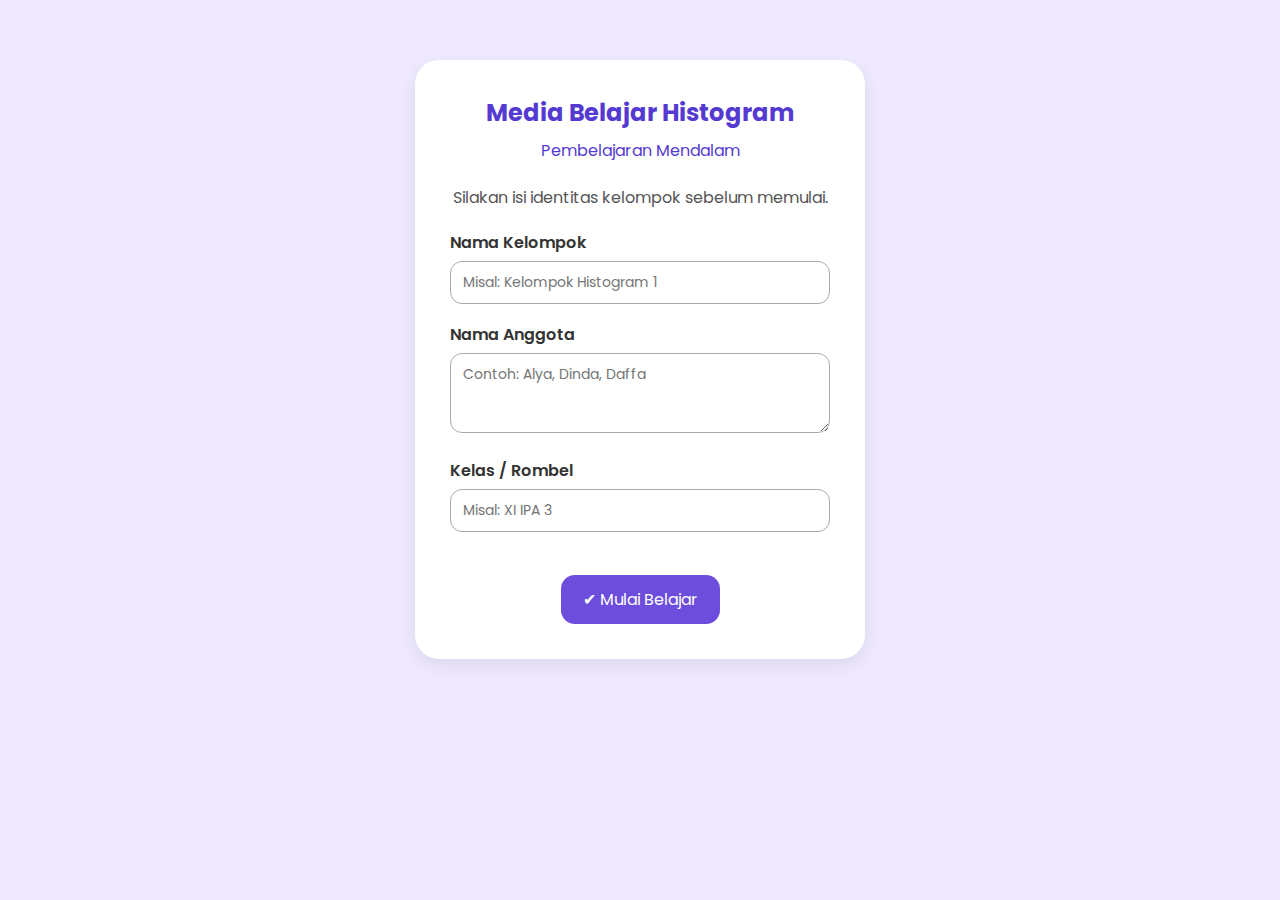
<file: index.html>
<!DOCTYPE html>
<html lang="id">
<head>
    <meta charset="UTF-8">
    <meta name="viewport" content="width=device-width, initial-scale=1.0">
    <title>Login Kelompok</title>
    <link rel="stylesheet" href="style.css">

    <style>
        .login-container {
            max-width: 450px;
            margin: 40px auto;
            background: white;
            padding: 35px;
            border-radius: 24px;
            box-shadow: 0px 6px 18px rgba(0,0,0,0.08);
            text-align: center;
        }
        .login-container h2 {
            margin-bottom: 20px;
            color: #553ad1;
        }
        .inputBox {
            margin-bottom: 18px;
            text-align: left;
        }
        .inputBox label {
            font-weight: 600;
            color: #333;
        }
        .inputBox input, .inputBox textarea {
            width: 100%;
            padding: 10px 12px;
            border-radius: 12px;
            border: 1px solid #aaa;
            margin-top: 6px;
            font-size: 14px;
        }
        .inputBox textarea {
            height: 80px;
            resize: vertical;
        }
    </style>
</head>

<body>

<div class="login-container">

    <h2>Media Belajar Histogram<br><span style="font-size:16px; font-weight:400;">Pembelajaran Mendalam</span></h2>

    <p style="margin-bottom:20px; color:#555;">
        Silakan isi identitas kelompok sebelum memulai.
    </p>

    <div class="inputBox">
        <label>Nama Kelompok</label>
        <input type="text" id="kelompokNama" placeholder="Misal: Kelompok Histogram 1">
    </div>

    <div class="inputBox">
        <label>Nama Anggota</label>
        <textarea id="kelompokAnggota" placeholder="Contoh: Alya, Dinda, Daffa"></textarea>
    </div>

    <div class="inputBox">
        <label>Kelas / Rombel</label>
        <input type="text" id="kelompokKelas" placeholder="Misal: XI IPA 3">
    </div>

    <div class="button" onclick="mulai()">
        ✔ Mulai Belajar
    </div>

</div>

<script>
function mulai() {
    let nama = document.getElementById("kelompokNama").value.trim();
    let anggota = document.getElementById("kelompokAnggota").value.trim();
    let kelas = document.getElementById("kelompokKelas").value.trim();

    if (!nama || !anggota || !kelas) {
        alert("Semua data harus diisi ya!");
        return;
    }

    // simpan data login
    localStorage.setItem("kelompokNama", nama);
    localStorage.setItem("kelompokAnggota", anggota);
    localStorage.setItem("kelompokKelas", kelas);
    localStorage.setItem("login", "true");

    // pindah ke beranda
    window.location.href = "beranda.html";
}
</script>

</body>
</html>
</file>
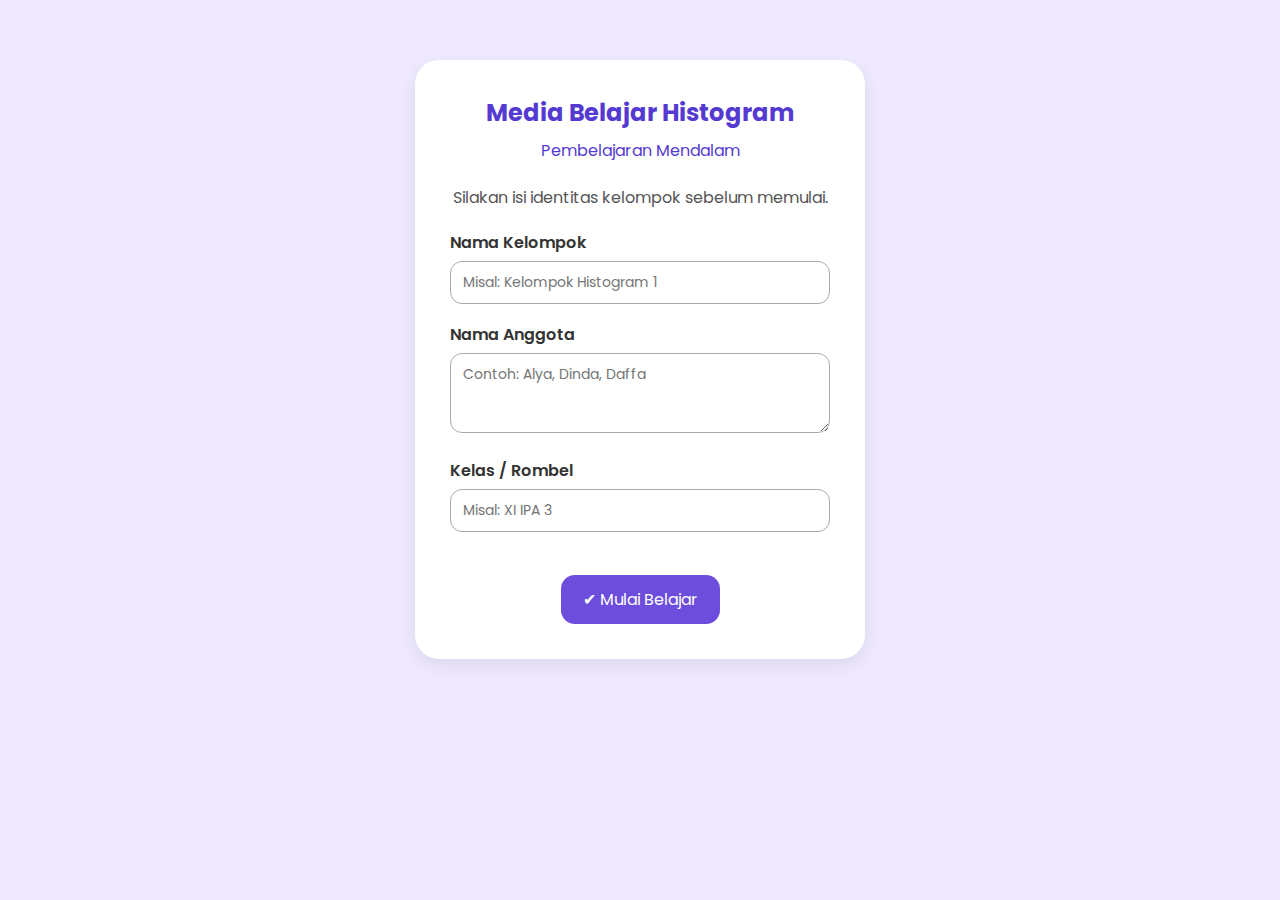
<file: aktivitas2.html>
<!DOCTYPE html>
<html lang="id">
<head>
    <meta charset="UTF-8">
    <meta name="viewport" content="width=device-width, initial-scale=1.0">
    <title>Aktivitas 2 - Mengumpulkan Data</title>
    <link rel="stylesheet" href="style.css">
</head>

<body onload="cekAkses(2)">

<div class="activity-container">

    <h2>Aktivitas 2 — Mengumpulkan Data</h2>

    <p>
        Masukkan <b>minimal 25 data numerik</b> hasil pengukuran atau observasi di kelas.
        Data ini akan digunakan untuk menyusun histogram pada aktivitas berikutnya.
    </p>

    <hr><br>

    <!-- IDENTITAS DATA -->
    <p><b>Identitas Data</b></p>

    <label>Nama data / variabel:</label><br>
    <input type="text" id="namaData" placeholder="Contoh: Tinggi badan peserta didik"
        style="width:100%; padding:10px; border-radius:10px; border:1px solid #aaa; margin-bottom:10px;">

    <label>Satuan data:</label><br>
    <input type="text" id="satuanData" placeholder="Contoh: cm / menit / kg"
        style="width:100%; padding:10px; border-radius:10px; border:1px solid #aaa;">

    <br><br><hr><br>

    <!-- INPUT DATA -->
    <p><b>Masukkan data numerik:</b></p>

    <div id="inputArea"></div>

    <div class="button" onclick="tambahBaris()">+ Tambah Data</div>
    <br>
    <div class="button" onclick="cekData()">✔ Simpan Data</div>

    <br><br>

    <!-- REFLEKSI -->
    <div id="refleksiSection" style="display:none;">
        <hr><br>
        <h3>Refleksi Singkat</h3>
        <p>
            Menurut kelompokmu, mengapa data yang telah dikumpulkan lebih sesuai
            disajikan dalam bentuk <b>histogram</b> dibandingkan diagram batang?
        </p>

        <textarea id="refleksiAkt2"
            style="width:100%; min-height:120px; border-radius:12px; padding:12px;"></textarea>

        <br>
        <div class="button" onclick="selesaiAktivitas2()">✔ Selesai & Lanjutkan</div>
    </div>

</div>

<script src="script.js"></script>

<script>
// buat input awal (25 baris)
for (let i = 0; i < 25; i++) tambahBaris();

function tambahBaris() {
    const div = document.createElement('div');
    div.style.marginBottom = "8px";
    div.innerHTML = `
        <input type="number" class="dataInput"
               placeholder="Masukkan angka"
               style="padding:8px; width:180px; border-radius:8px; border:1px solid #aaa;">
    `;
    document.getElementById("inputArea").appendChild(div);
}

function cekData() {
    const namaData = document.getElementById("namaData").value.trim();
    const satuanData = document.getElementById("satuanData").value.trim();
    const inputs = document.querySelectorAll(".dataInput");
    let data = [];

    if (!namaData || !satuanData) {
        alert("Nama data dan satuan harus diisi terlebih dahulu.");
        return;
    }

    inputs.forEach(i => {
        let val = i.value.trim();
        if (val !== "" && !isNaN(val)) data.push(Number(val));
    });

    if (data.length < 25) {
        alert("Minimal harus ada 25 data yang valid.");
        return;
    }

    // simpan ke localStorage
    localStorage.setItem("namaData", namaData);
    localStorage.setItem("satuanData", satuanData);
    localStorage.setItem("dataAktivitas2", JSON.stringify(data));

    alert("Data berhasil disimpan. Lanjutkan ke refleksi.");

    document.getElementById("refleksiSection").style.display = "block";
}

function selesaiAktivitas2() {
    const refleksi = document.getElementById("refleksiAkt2").value.trim();

    if (!refleksi) {
        alert("Refleksi harus diisi.");
        return;
    }

    localStorage.setItem("refleksiAktivitas2", refleksi);
    localStorage.setItem("aktivitas2", "true");

    alert("Aktivitas 2 selesai. Lanjut ke Aktivitas 3.");
    window.location.href = "beranda.html";
}
</script>

</body>
</html>
</file>
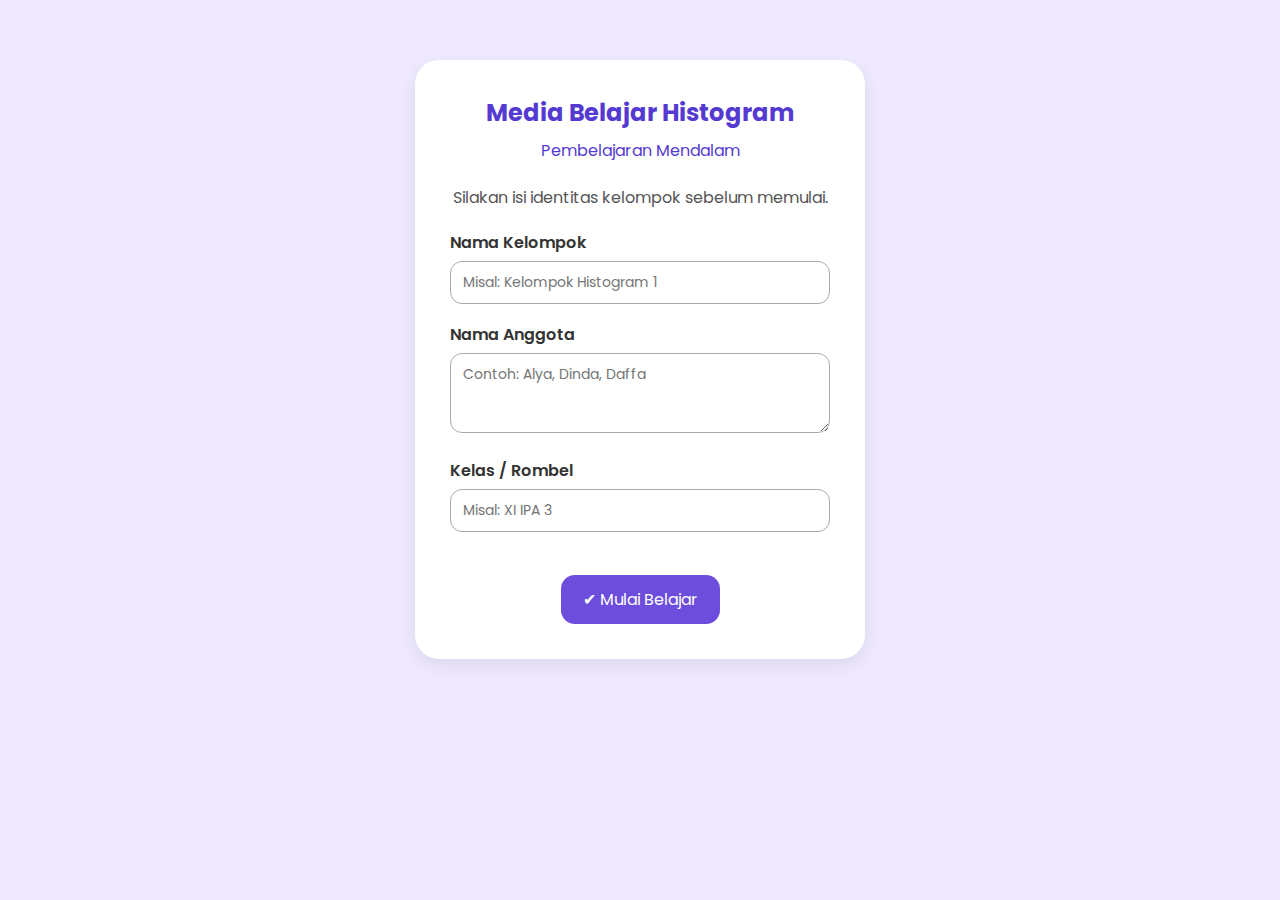
<file: aktivitas3.html>
<!DOCTYPE html>
<html lang="id">
<head>
    <meta charset="UTF-8">
    <title>Aktivitas 3 - Menentukan Interval Histogram</title>
    <meta name="viewport" content="width=device-width, initial-scale=1.0">
    <link rel="stylesheet" href="style.css">

    <style>
        .box {
            max-width: 900px;
            margin: 30px auto;
            background: white;
            padding: 30px;
            border-radius: 22px;
            box-shadow: 0 8px 20px rgba(0,0,0,0.08);
        }
        .hidden { display: none; }
        .btn {
            background: #6C4DDC;
            color: white;
            padding: 12px 22px;
            border-radius: 14px;
            cursor: pointer;
            display: inline-block;
            margin-top: 20px;
        }
        .btn:hover { background: #5940b7; }
        .alert {
            background: #FFF3CD;
            padding: 15px;
            border-radius: 12px;
            margin-top: 20px;
            color: #664d03;
            font-weight: 500;
        }
        table {
            width: 100%;
            border-collapse: collapse;
            margin-top: 15px;
        }
        th, td {
            border: 1px solid #ccc;
            padding: 10px;
            text-align: center;
        }
        input {
            padding: 8px;
            border-radius: 8px;
            border: 1px solid #aaa;
            width: 100%;
        }
        .rumus-box {
            background: #f4f6ff;
            padding: 20px;
            border-radius: 16px;
            margin: 20px 0;
        }
    </style>
</head>

<body onload="cekAkses(3); muatData();">


<!-- ================= PART 1 : MATERI ================= -->
<div class="box" id="materiSection">
    <h2>Langkah Menyusun Interval Histogram</h2>
    <p>
        Untuk membuat histogram, data yang telah kamu kumpulkan tidak bisa langsung
        digambar begitu saja. Data tersebut perlu diolah terlebih dahulu melalui
        beberapa langkah berikut agar histogram yang dihasilkan tepat dan mudah dibaca.
    </p>

    <h3>1. Mengurutkan data</h3>
    <p>
        Urutkan data hasil pengukuran dari nilai terkecil ke nilai terbesar.
        Pengurutan data memudahkan kamu menentukan nilai minimum dan maksimum
        secara tepat, serta membantu melihat sebaran data secara keseluruhan.
    </p>

    <h3>2. Menentukan nilai minimum dan maksimum</h3>
    <ul>
        <li><b>Nilai minimum</b> adalah data terkecil dari seluruh data yang dikumpulkan.</li>
        <li><b>Nilai maksimum</b> adalah data terbesar dari seluruh data yang dikumpulkan.</li>
    </ul>
    <p>
        Nilai minimum dan maksimum digunakan sebagai dasar untuk menghitung jangkauan data.
    </p>

    <h3>3. Menghitung jangkauan data</h3>
    <p>
        Jangkauan (range) menunjukkan seberapa lebar penyebaran data.
        Jangkauan diperoleh dari selisih antara nilai maksimum dan nilai minimum.
    </p>
    <p><b>Rumus:</b></p>
    <p>Jangkauan (R) = Nilai maksimum − Nilai minimum</p>

    <h3>4. Menentukan banyak kelas</h3>
    <p>
        Banyak kelas menunjukkan berapa kelompok interval yang akan digunakan
        dalam histogram. Untuk menentukan banyak kelas, digunakan
        <b>Aturan Sturges</b>, yang mempertimbangkan jumlah data yang dimiliki.
    </p>
    <p><b>Rumus (Aturan Sturges):</b></p>
    <p>Banyak kelas (k) = 1 + 3,3 log n</p>
    <p>
        dengan <i>n</i> adalah banyaknya data.
    </p>

    <h3>5. Menghitung panjang interval</h3>
    <p>
        Panjang interval menunjukkan lebar setiap kelas pada histogram.
        Panjang interval diperoleh dengan membagi jangkauan data dengan banyak kelas.
    </p>
    <p><b>Rumus:</b></p>
    <p>Panjang interval (i) = Jangkauan (R) ÷ Banyak kelas (k)</p>

    <div class="rumus-box">
        <h3>Contoh singkat</h3>
        <p>Data: 40, 42, 45, 47, 50</p>
        <ul>
            <li>Minimum = 40</li>
            <li>Maksimum = 50</li>
            <li>Jangkauan = 50 − 40 = 10</li>
            <li>Jumlah data (n) = 5 → k ≈ 1 + 3,3 log 5 ≈ 4</li>
            <li>Panjang interval = 10 ÷ 4 ≈ 2,5</li>
        </ul>
    </div>

  <div class="box" style="background:#fff7d6;">
        ⚠️ <b>Perhatian:</b>  
        Halaman ini tidak dapat dibuka kembali.  
        Pastikan kamu memahami dan mencatat langkah-langkah penting sebelum melanjutkan.
    </div>

    <div class="button" onclick="lanjutKeHitung()">
        Saya paham, lanjut ke perhitungan
    </div>
</div>


<!-- ================= PART 2 & 3 : PERHITUNGAN & TABEL ================= -->
<div class="activity-container" id="praktikSection" style="display:none;">

    <h2>Perhitungan Interval Kelas</h2>

    <p><b>Data:</b> <span id="judulData"></span></p>

    <div class="box">
        <p><b>Data terurut:</b></p>
        <p id="dataUrut"></p>
    </div>

    <h3>1. Hitung nilai dasar</h3>

    <label>Nilai minimum:</label>
    <input type="number" id="min" class="dataInput">

    <label>Nilai maksimum:</label>
    <input type="number" id="max" class="dataInput">

    <label>Jangkauan (R):</label>
    <input type="number" id="range" class="dataInput">

<label>Banyak kelas (k):</label>
<input type="number" id="kelas" class="dataInput" onchange="buatTabelInterval()">


    <label>Panjang interval (i):</label>
    <input type="number" id="interval" class="dataInput">

    <br><br>

    <h3>2. Buat tabel interval</h3>

    <table width="100%" border="1" cellpadding="6">
        <tr>
            <th>Kelas</th>
            <th>Batas Bawah</th>
            <th>Batas Atas</th>
        </tr>
        <tbody id="tabelInterval"></tbody>
    </table>

    <br>
    <div class="button" onclick="submitAktivitas3()">✔ Simpan & Lanjutkan</div>

</div>

<script src="script.js"></script>

<script>
let data = [];

function muatData() {
    const raw = localStorage.getItem("dataAktivitas2");

    if (!raw) {
        alert("Data belum ditemukan. Silakan selesaikan Aktivitas 2 terlebih dahulu.");
        window.location.href = "index.html";
        return;
    }

    const parsed = JSON.parse(raw);

    if (!Array.isArray(parsed) || parsed.length < 25) {
        alert("Data belum lengkap.\nPastikan kamu sudah memasukkan minimal 25 data pada Aktivitas 2.");
        window.location.href = "index.html";
        return;
    }

    data = parsed.sort((a, b) => a - b);

    const nama = localStorage.getItem("namaData") || "Data Pengukuran";
    const satuan = localStorage.getItem("satuanData") || "";

    document.getElementById("judulData").innerText =
        satuan ? `${nama} (${satuan})` : nama;

    document.getElementById("dataUrut").innerText =
        data.join(", ");
}

function lanjutKeHitung() {
    document.getElementById("materiSection").style.display = "none";
    document.getElementById("praktikSection").style.display = "block";

    document.getElementById("dataUrut").innerText = data.join(", ");
}


function buatTabelInterval() {
    const k = parseInt(document.getElementById("kelas").value);
    const tbody = document.getElementById("tabelInterval");

    tbody.innerHTML = ""; // reset tabel

    if (!k || k <= 0) {
        alert("Masukkan banyak kelas terlebih dahulu.");
        return;
    }

    for (let i = 1; i <= k; i++) {
        const row = document.createElement("tr");

        row.innerHTML = `
            <td>K${i}</td>
<td><input type="number" class="bawah"></td>
<td><input type="number" class="atas"></td>

        `;

        tbody.appendChild(row);
    }
}

function submitAktivitas3() {

  const rows = document.querySelectorAll("#tabelInterval tr");

  let intervalKelas = [];
  let frekuensiBenar = [];

  rows.forEach(row => {
    const bawah = row.children[1].querySelector("input").value;
    const atas  = row.children[2].querySelector("input").value;

    intervalKelas.push(`${bawah}–${atas}`);

    // hitung frekuensi sistem
    let f = data.filter(x => x >= bawah && x <= atas).length;
    frekuensiBenar.push(f);
  });

  localStorage.setItem("intervalKelas", JSON.stringify(intervalKelas));
  localStorage.setItem("frekuensiBenar", JSON.stringify(frekuensiBenar));
  localStorage.setItem("aktivitas3", "true");

  alert("Aktivitas 3 selesai. Lanjut ke Aktivitas 4.");
  window.location.href = "beranda.html";
}

</script>

</body>

</html>
</file>
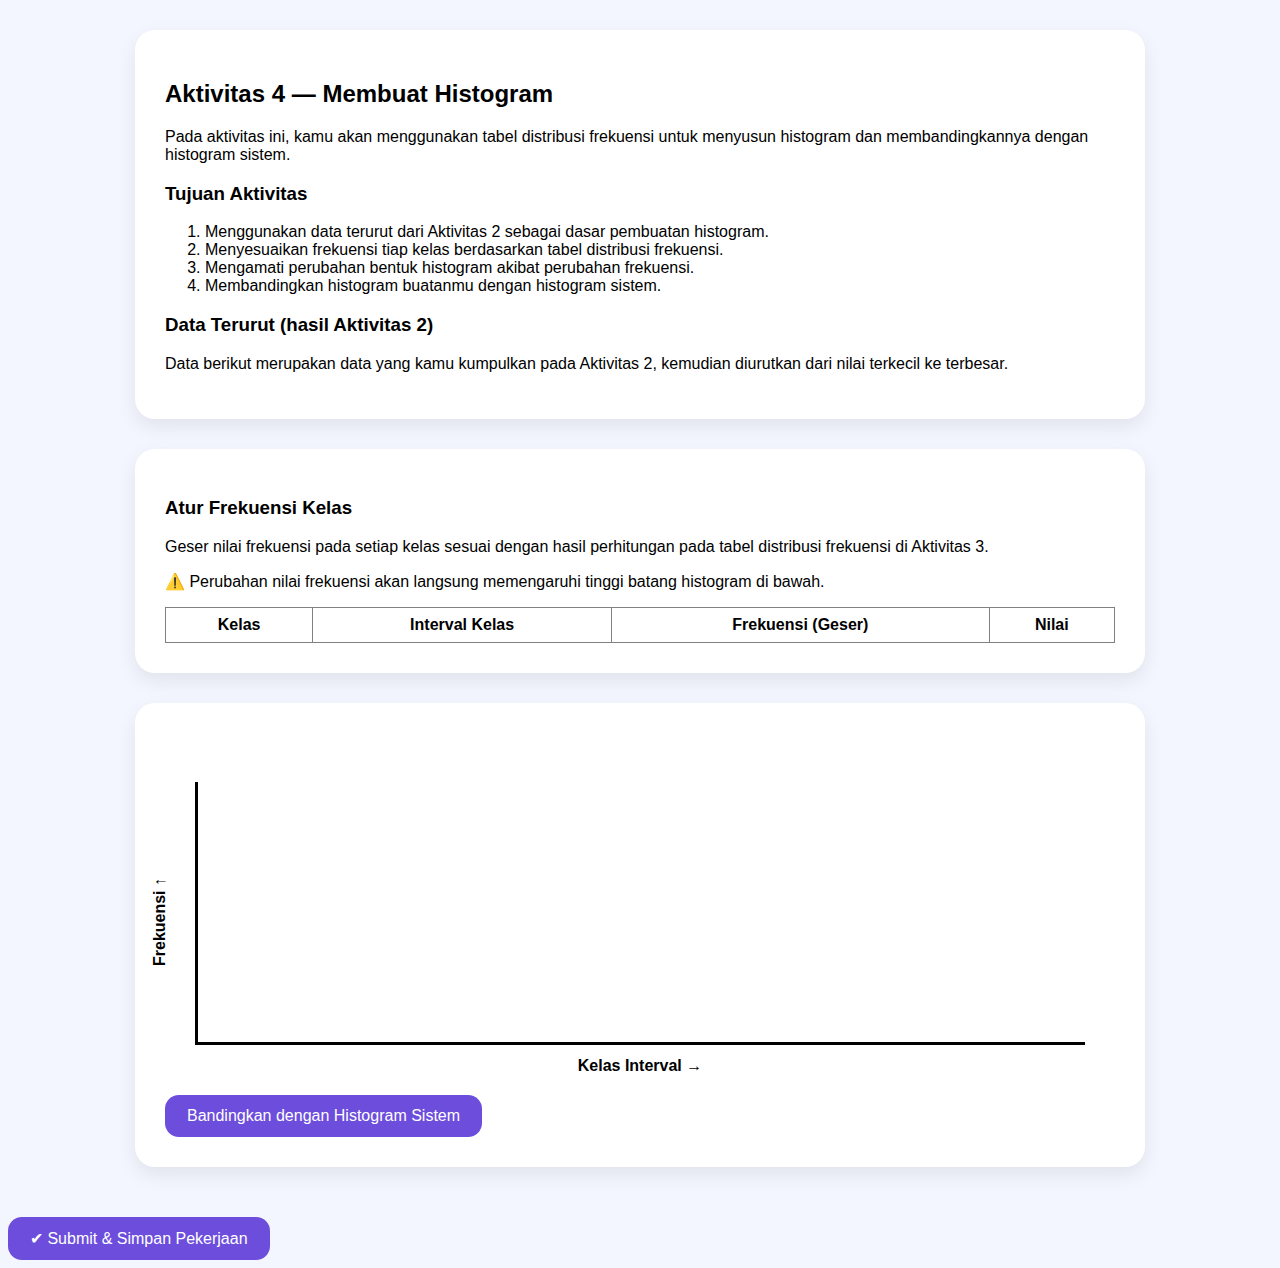
<file: aktivitas4.html>
<!DOCTYPE html>
<html lang="id">
<head>
<meta charset="UTF-8">
<title>Aktivitas 4 - Histogram</title>
<meta name="viewport" content="width=device-width, initial-scale=1.0">

<style>
body { font-family: Arial, sans-serif; background:#f4f6ff; }

.box{
  max-width:950px;
  margin:30px auto;
  background:white;
  padding:30px;
  border-radius:20px;
  box-shadow:0 8px 20px rgba(0,0,0,.08);
}

.slider-box{margin:10px 0}

.histogram-wrapper{
  position:relative;
  padding:30px;
}

.axis-x, .axis-y{
  position:absolute;
  font-weight:bold;
}

.axis-x{bottom:0; left:50%; transform:translateX(-50%);}
.axis-y{top:50%; left:-40px; transform:rotate(-90deg) translateY(-50%);}

.histogram-area{
  display:flex;
  align-items:flex-end;
  height:260px;
  border-left:3px solid black;
  border-bottom:3px solid black;
  padding-left:5px;
  gap:0;
}

.bar-wrap{
  flex:1;
  display:flex;
  flex-direction:column;
  align-items:stretch;
}

.bar{
  width:100%;
  background:#6C4DDC;
  color:white;
  font-size:12px;
  display:flex;
  align-items:flex-end;
  justify-content:center;
  border-right:1px solid #f4f6ff;
}

.bar-label{
  font-size:12px;
  margin-top:6px;
  text-align:center;
  padding:0 4px;
  word-break:break-word;
}

.bar-label{font-size:12px; margin-top:6px}

.btn{
  background:#6C4DDC;
  color:white;
  padding:12px 22px;
  border-radius:14px;
  cursor:pointer;
  display:inline-block;
  margin-top:20px;
}
.btn:hover{background:#5940b7}

textarea{width:100%;padding:12px;border-radius:12px}
</style>
</head>

<body onload="muatData()">

<div class="box">
    <h2>Aktivitas 4 — Membuat Histogram</h2>

    <p>
        Pada aktivitas ini, kamu akan menggunakan tabel distribusi frekuensi
        untuk menyusun histogram dan membandingkannya dengan histogram sistem.
    </p>

    <h3>Tujuan Aktivitas</h3>
    <ol>
        <li>Menggunakan data terurut dari Aktivitas 2 sebagai dasar pembuatan histogram.</li>
        <li>Menyesuaikan frekuensi tiap kelas berdasarkan tabel distribusi frekuensi.</li>
        <li>Mengamati perubahan bentuk histogram akibat perubahan frekuensi.</li>
        <li>Membandingkan histogram buatanmu dengan histogram sistem.</li>
    </ol>
    <p id="judulData"></p>
<h3>Data Terurut (hasil Aktivitas 2)</h3>
<p>
    Data berikut merupakan data yang kamu kumpulkan pada Aktivitas 2,
    kemudian diurutkan dari nilai terkecil ke terbesar.
</p>
<p id="dataTerurut"></p>
</div>


<div class="box">
<h3>Atur Frekuensi Kelas</h3>
<p>
    Geser nilai frekuensi pada setiap kelas sesuai dengan hasil perhitungan
    pada tabel distribusi frekuensi di Aktivitas 3.
</p>
<p>
    ⚠️ Perubahan nilai frekuensi akan langsung memengaruhi
    tinggi batang histogram di bawah.
</p>
<table border="1" width="100%" cellpadding="8" style="border-collapse:collapse">
  <thead>
    <tr>
      <th>Kelas</th>
      <th>Interval Kelas</th>
      <th>Frekuensi (Geser)</th>
      <th>Nilai</th>
    </tr>
  </thead>
  <tbody id="tabelFrekuensiUser"></tbody>
</table>

</div>

<div class="box">
<h3 id="judulGrafikUser"></h3>

<div class="histogram-wrapper">
<div class="axis-y">Frekuensi ↑</div>
<div class="axis-x">Kelas Interval →</div>

<div class="histogram-area" id="histogramUser"></div>
</div>

<div class="btn" onclick="tampilkanHistogramSistem()">Bandingkan dengan Histogram Sistem</div>
</div>

<div class="box" id="systemBox" style="display:none">
<h3 id="judulGrafikSistem"></h3>

<div class="histogram-wrapper">
<div class="axis-y">Frekuensi ↑</div>
<div class="axis-x">Kelas Interval →</div>

<div class="histogram-area" id="histogramSystem"></div>
</div>
</div>

<div class="box" id="hasilKecocokan" style="display:none;">
    <h3>Hasil Kecocokan</h3>
    <p id="persenCocok"></p>
    <ul id="detailSalah"></ul>
</div>

<div class="box" id="refleksiBox" style="display:none">
<h3>Pertanyaan</h3>
<p>Jawablah pertanyaan berikut berdasarkan hasil yang kamu peroleh.</p>
<ol>
    <li>Apa perbedaan utama antara histogram yang kamu buat dan histogram sistem?</li>
    <li>Menurutmu, kesalahan apa yang paling berpengaruh terhadap perbedaan tersebut?</li>
    <li>Jika kamu mengulang aktivitas ini, bagian mana yang akan kamu perbaiki terlebih dahulu?</li>
    <li>Apa hubungan antara tabel distribusi frekuensi dan bentuk histogram?</li>
</ol>
<textarea id="refleksi"></textarea>
</div>

<div class="btn" onclick="submitAktivitas4()">
  ✔ Submit & Simpan Pekerjaan
</div>


<script>
let intervalKelas=[], frekuensiBenar=[], sliderValues=[], lebarKelas=[];
const tinggiMaksBar = 240;

function muatData(){␊
  const data=JSON.parse(localStorage.getItem("dataAktivitas2"));␊
  intervalKelas=JSON.parse(localStorage.getItem("intervalKelas"));␊
  frekuensiBenar=JSON.parse(localStorage.getItem("frekuensiBenar"));␊
  const nama=localStorage.getItem("namaData")||"Data Pengukuran";

  if(!data||!intervalKelas||!frekuensiBenar){
    alert("Aktivitas 3 belum selesai");
    location.href="index.html";
    return;
  }

document.getElementById("dataTerurut").innerText=data.sort((a,b)=>a-b).join(", ");
  document.getElementById("judulGrafikUser").innerText="Histogram "+nama;
  document.getElementById("judulGrafikSistem").innerText="Histogram "+nama+" (Sistem)";

  lebarKelas = intervalKelas.map(hitungLebarKelas);

  buatSlider();
}

function buatSlider(){
  const tbody=document.getElementById("tabelFrekuensiUser");
  tbody.innerHTML="";
  sliderValues=[];
  const maxFrekuensi = Math.max(1, ...frekuensiBenar);
  const maxSlider = Math.max(10, maxFrekuensi + 5);

  intervalKelas.forEach((interval,i)=>{
    sliderValues.push(0);

    const tr=document.createElement("tr");
    tr.innerHTML=`
      <td>K${i+1}</td>
      <td>${interval}</td>
      <td>
        <input type="range" min="0" max="${maxSlider}" value="0"
          oninput="ubahBar(${i},this.value)">
      </td>
      <td><b id="nilai${i}">0</b></td>
    `;
    tbody.appendChild(tr);
  });
}

function hitungLebarKelas(interval){
  if (!interval || typeof interval !== "string") return 1;
  const cleaned = interval.replace(/[–—]/g, "-");
  const parts = cleaned.split("-").map(p => parseFloat(p.trim()));
  if (parts.length !== 2 || Number.isNaN(parts[0]) || Number.isNaN(parts[1])) {
    return 1;
  }
  return Math.max(1, parts[1] - parts[0] + 1);
}

function hitungSkalaMaks() {
  return Math.max(1, ...frekuensiBenar);
}

function buatBar(container,height,label,isSystem,frekuensi,lebar){
  const wrap=document.createElement("div");
  wrap.className="bar-wrap";
  wrap.style.flexGrow = lebar;

  const bar=document.createElement("div");
  bar.className=isSystem?"bar system":"bar";
  bar.style.height=height+"px";
  bar.innerText=frekuensi;

  const lbl=document.createElement("div");
  lbl.className="bar-label";
  lbl.innerText=label;

  wrap.appendChild(bar);
  wrap.appendChild(lbl);
  document.getElementById(container).appendChild(wrap);
}

function ubahBar(i,val){
  sliderValues[i]=Number(val);
  document.getElementById("nilai"+i).innerText=val;

  renderHistogram("histogramUser", sliderValues, false);
}

function tampilkanHistogramSistem(){
  renderHistogram("histogramSystem", frekuensiBenar, true);
  systemBox.style.display="block";
  refleksiBox.style.display="block";
    hitungKecocokan(); 
}

function renderHistogram(container, values, isSystem) {
  const area=document.getElementById(container);
  area.innerHTML="";
  const skalaMaks = hitungSkalaMaks();

  values.forEach((v,idx)=>{
    const tinggi = Math.round((v / skalaMaks) * tinggiMaksBar);
    buatBar(container, tinggi, intervalKelas[idx], isSystem, v, lebarKelas[idx] || 1);
  });
}
  
function hitungKecocokan() {
    let total = 0;
    let detail = [];

    sliderValues.forEach((fUser, i) => {
        const fBenar = frekuensiBenar[i];

        let skor;
        if (fBenar === 0) {
            skor = fUser === 0 ? 1 : 0;
        } else {
            skor = 1 - Math.abs(fUser - fBenar) / fBenar;
            if (skor < 0) skor = 0;
        }

        total += skor;

        if (fUser !== fBenar) {
            detail.push(
                `Kelas ${intervalKelas[i]}: frekuensi kamu ${fUser}, seharusnya ${fBenar}`
            );
        }
    });

    const persen = Math.round((total / frekuensiBenar.length) * 100);
    tampilkanHasil(persen, detail);
}


function tampilkanHasil(persen, detail) {
    document.getElementById("hasilKecocokan").style.display = "block";
    document.getElementById("persenCocok").innerHTML =
        `<b>Persentase kecocokan histogram:</b> ${persen}%`;

    const ul = document.getElementById("detailSalah");
    ul.innerHTML = "";

    if (detail.length === 0) {
        ul.innerHTML = "<li>✅ Semua frekuensi sudah sesuai.</li>";
    } else {
        detail.forEach(d => {
            const li = document.createElement("li");
            li.innerText = d;
            ul.appendChild(li);
        });
    }
}

function submitAktivitas4(){
  const hasil = {
    frekuensiUser: sliderValues,
    frekuensiBenar: frekuensiBenar,
    intervalKelas: intervalKelas,
    refleksi: document.getElementById("refleksi").value,
    kecocokan: document.getElementById("persenCocok").innerText
  };

  localStorage.setItem("hasilAktivitas4", JSON.stringify(hasil));
  localStorage.setItem("aktivitas4", "true");

  alert("Aktivitas 4 berhasil disimpan.");
  window.location.href = "beranda.html";
}

</script>

</body>
</html>
</file>
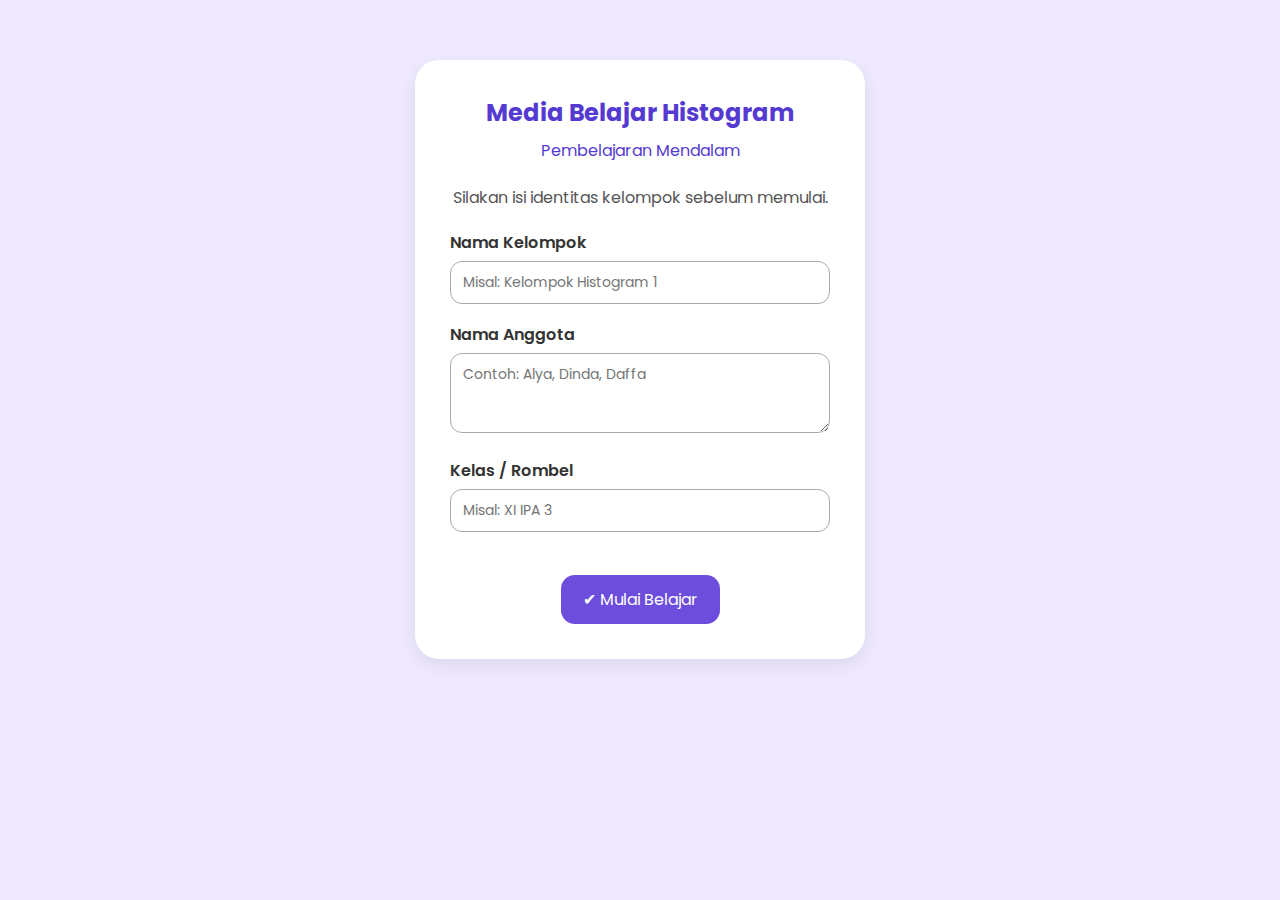
<file: aktivitas5.html>
<!DOCTYPE html>
<html lang="id">
<head>
    <meta charset="UTF-8">
    <meta name="viewport" content="width=device-width, initial-scale=1.0">
    <title>Aktivitas 5 - Refleksi Pembelajaran</title>
    <link rel="stylesheet" href="style.css">

    <style>
        .refleksi-container {
            max-width: 800px;
            margin: 40px auto;
            background: white;
            padding: 35px;
            border-radius: 24px;
            box-shadow: 0 8px 18px rgba(0,0,0,0.08);
        }

        h2 {
            color: #553AD1;
            margin-bottom: 15px;
            text-align: center;
        }

        .soal {
            margin-bottom: 10px;
            font-weight: 600;
            color: #333;
        }

        .petunjuk {
            font-size: 14px;
            color: #555;
            margin-bottom: 15px;
        }

        textarea {
            width: 100%;
            border-radius: 14px;
            border: 1px solid #aaa;
            padding: 12px;
            font-size: 14px;
            height: 100px;
            resize: vertical;
            margin-bottom: 25px;
        }

        .btn-submit {
            margin-top: 10px;
            padding: 12px 24px;
            background: #553AD1;
            color: white;
            border-radius: 12px;
            cursor: pointer;
            text-align: center;
            display: inline-block;
        }

        .btn-submit:hover {
            background: #4025ad;
        }
    </style>
</head>

<body onload="cekLogin(); cekAkses(5);">

<div class="refleksi-container">
    <h2>Aktivitas 5 — Refleksi Pembelajaran</h2>

    <p class="petunjuk">
        Refleksi ini bertujuan untuk membantu kamu memahami kembali proses berpikir
        yang telah kamu lakukan selama pembelajaran statistika, khususnya dalam
        menyusun dan menganalisis histogram.
    </p>

    <p class="soal">
        1. Setelah menyelesaikan seluruh rangkaian aktivitas (Aktivitas 1–4),
        pemahaman baru apa yang kamu peroleh tentang histogram dan fungsinya dalam
        menyajikan data?
    </p>
    <textarea id="r1"></textarea>

    <p class="soal">
        2. Jelaskan proses berpikirmu saat mengubah data mentah menjadi tabel distribusi
        frekuensi dan kemudian menjadi histogram. Langkah mana yang paling membantumu
        memahami bentuk sebaran data? Mengapa?
    </p>
    <textarea id="r2"></textarea>

    <p class="soal">
        3. Pada Aktivitas 4, kamu membandingkan histogram buatanmu dengan histogram sistem.
        Kesalahan atau perbedaan apa yang kamu temukan, dan apa penyebab utama kesalahan tersebut?
    </p>
    <textarea id="r3"></textarea>

    <p class="soal">
        4. Jika kamu diminta mengulang kembali pembuatan histogram,
        strategi atau langkah apa yang akan kamu perbaiki agar hasilnya lebih akurat?
        Jelaskan alasanmu.
    </p>
    <textarea id="r4"></textarea>

    <div class="btn-submit" onclick="submitRefleksi()">Kirim Refleksi</div>
</div>

<script src="script.js"></script>

<script>
function submitRefleksi() {
    let r1 = document.getElementById("r1").value.trim();
    let r2 = document.getElementById("r2").value.trim();
    let r3 = document.getElementById("r3").value.trim();
    let r4 = document.getElementById("r4").value.trim();

    let totalKosong = 0;
    if (!r1) totalKosong++;
    if (!r2) totalKosong++;
    if (!r3) totalKosong++;
    if (!r4) totalKosong++;

    let skor = 100;
    if (totalKosong === 1) skor = 75;
    else if (totalKosong === 2) skor = 50;
    else if (totalKosong === 3) skor = 25;
    else if (totalKosong === 4) skor = 0;

    localStorage.setItem("refleksi_r1", r1);
    localStorage.setItem("refleksi_r2", r2);
    localStorage.setItem("refleksi_r3", r3);
    localStorage.setItem("refleksi_r4", r4);
    localStorage.setItem("nilai_refleksi", skor);

    localStorage.setItem("aktivitas5", "true");
    window.location.href = "final.html";
}
</script>

</body>
</html>
</file>
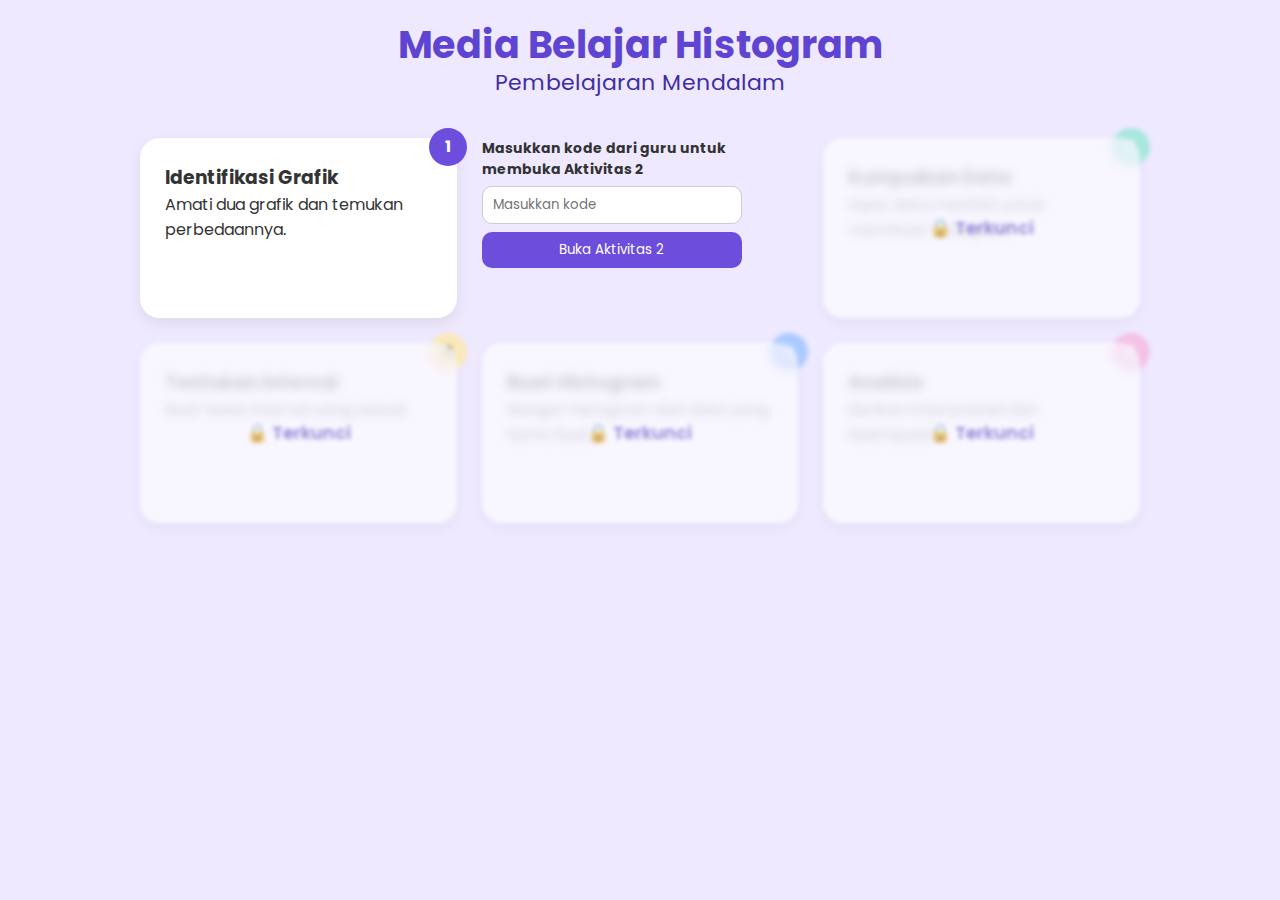
<file: beranda.html>
<!DOCTYPE html>
<html lang="id">
<head>
    <meta charset="UTF-8">
    <meta name="viewport" content="width=device-width, initial-scale=1.0">
    <title>Media Belajar Histogram – Deep Learning</title>
    <link rel="stylesheet" href="style.css">
</head>

<body onload="cekStatusAwal()">

<header>
    <h1>Media Belajar Histogram<br><span>Pembelajaran Mendalam</span></h1>
    <p class="subjudul" id="sapaan"></p>
</header>

<script>
document.addEventListener("DOMContentLoaded", () => {
    let namaK = localStorage.getItem("kelompokNama");
    if (namaK) {
        document.getElementById("sapaan").innerHTML =
            "Selamat datang, <b>" + namaK + "</b>!";
    }
});
</script>

<section class="cards-container">

    <!-- AKTIVITAS 1 (TERBUKA) -->
    <div class="card" onclick="bukaHalaman('aktivitas1.html')">
        <div class="badge purple">1</div>
        <h3>Identifikasi Grafik</h3>
        <p>Amati dua grafik dan temukan perbedaannya.</p>
    </div>

    <!-- KODE AKSES AKTIVITAS 2 -->
    <div class="kode-akses">
        <p><b>Masukkan kode dari guru untuk membuka Aktivitas 2</b></p>
        <input type="text" id="kodeAkt2" placeholder="Masukkan kode">
        <button onclick="cekKodeAkt2()">Buka Aktivitas 2</button>
    </div>

    <!-- AKTIVITAS 2 (TERKUNCI) -->
    <div id="card2" class="card locked">
        <div class="badge aqua">2</div>
        <h3>Kumpulkan Data</h3>
        <p>Input data mentah untuk membuat histogram.</p>
    </div>

    <!-- AKTIVITAS 3 -->
    <div id="card3" class="card locked">
        <div class="badge yellow">3</div>
        <h3>Tentukan Interval</h3>
        <p>Buat kelas interval yang sesuai.</p>
    </div>

    <!-- AKTIVITAS 4 -->
    <div id="card4" class="card locked">
        <div class="badge blue">4</div>
        <h3>Buat Histogram</h3>
        <p>Bangun histogram dari data yang kamu buat.</p>
    </div>

    <!-- AKTIVITAS 5 -->
    <div id="card5" class="card locked">
        <div class="badge pink">5</div>
        <h3>Analisis</h3>
        <p>Berikan interpretasi dan kesimpulan.</p>
    </div>

</section>

<script src="script.js"></script>

</body>
</html>
</file>
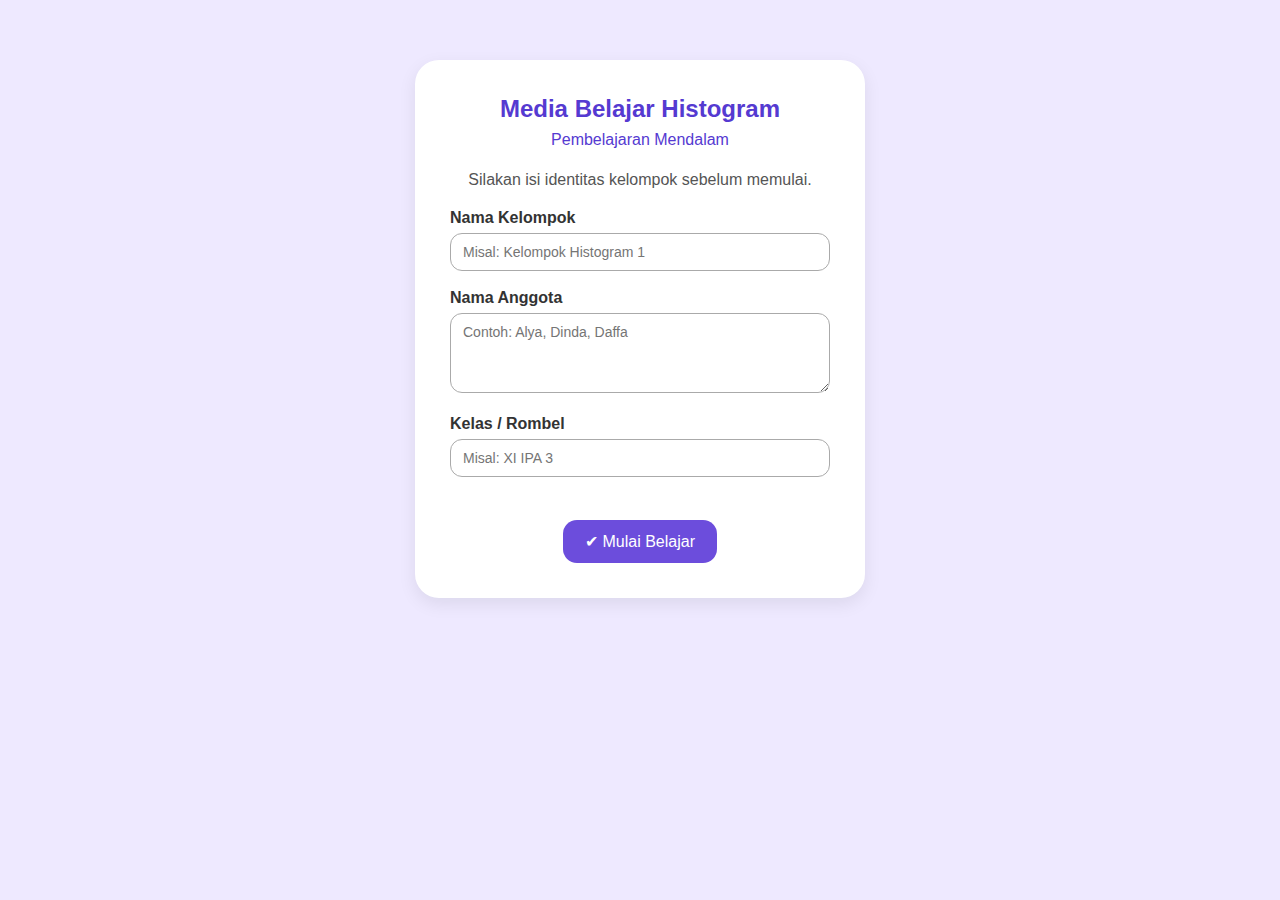
<file: final.html>
<!DOCTYPE html>
<html lang="id">
<head>
    <meta charset="UTF-8">
    <meta name="viewport" content="width=device-width, initial-scale=1.0">
    <title>Akhir Kegiatan</title>
    <link rel="stylesheet" href="style.css">

    <style>
        .final-container {
            max-width: 700px;
            margin: 50px auto;
            background: white;
            padding: 40px;
            border-radius: 24px;
            box-shadow: 0px 8px 20px rgba(0,0,0,0.08);
            text-align: center;
        }
        .final-container h2 {
            color: #553AD1;
            margin-bottom: 10px;
        }
        .final-container p {
            color: #444;
            font-size: 16px;
            line-height: 1.6;
        }
        .btn-area {
            margin-top: 30px;
        }
        .btn-final {
            padding: 12px 22px;
            background: #553AD1;
            color: white;
            border-radius: 12px;
            margin: 6px;
            cursor: pointer;
            display: inline-block;
            transition: 0.2s ease;
        }
        .btn-final:hover {
            background: #4025ad;
        }
    </style>
</head>

<body onload="cekLogin(); isiNamaKelompok();">

<div class="final-container">

    <h2>🎉 Selamat! 🎉</h2>
    <p id="ucapan"></p>

    <p>
        Kamu telah menyelesaikan *seluruh rangkaian Aktivitas Pembelajaran Deep Learning*  
        untuk materi <b>Histogram</b>.  
        Terima kasih atas kerja keras, kolaborasi, dan proses berpikir mendalam yang telah dilakukan oleh kelompokmu!
    </p>

    <div class="btn-area">
        <div class="btn-final" onclick="downloadReport()">⬇ Download Report</div>
        <div class="btn-final" onclick="kembaliHome()">🏠 Kembali ke Halaman Utama</div>
    </div>

</div>

<script src="script.js"></script>

<script>
function isiNamaKelompok() {
    let nama = localStorage.getItem("kelompokNama");
    if (!nama) nama = "Kelompok";

    document.getElementById("ucapan").innerHTML =
        "Terima kasih, <b>" + nama + "</b>!";
}

function kembaliHome() {
    window.location.href = "index.html";
}

// sementara, tombol report belum ada fungsinya
function downloadReport() {
    alert("Fitur download report akan diaktifkan setelah aktivitas final dirapikan. 😊");
}
</script>

</body>
</html>
</file>
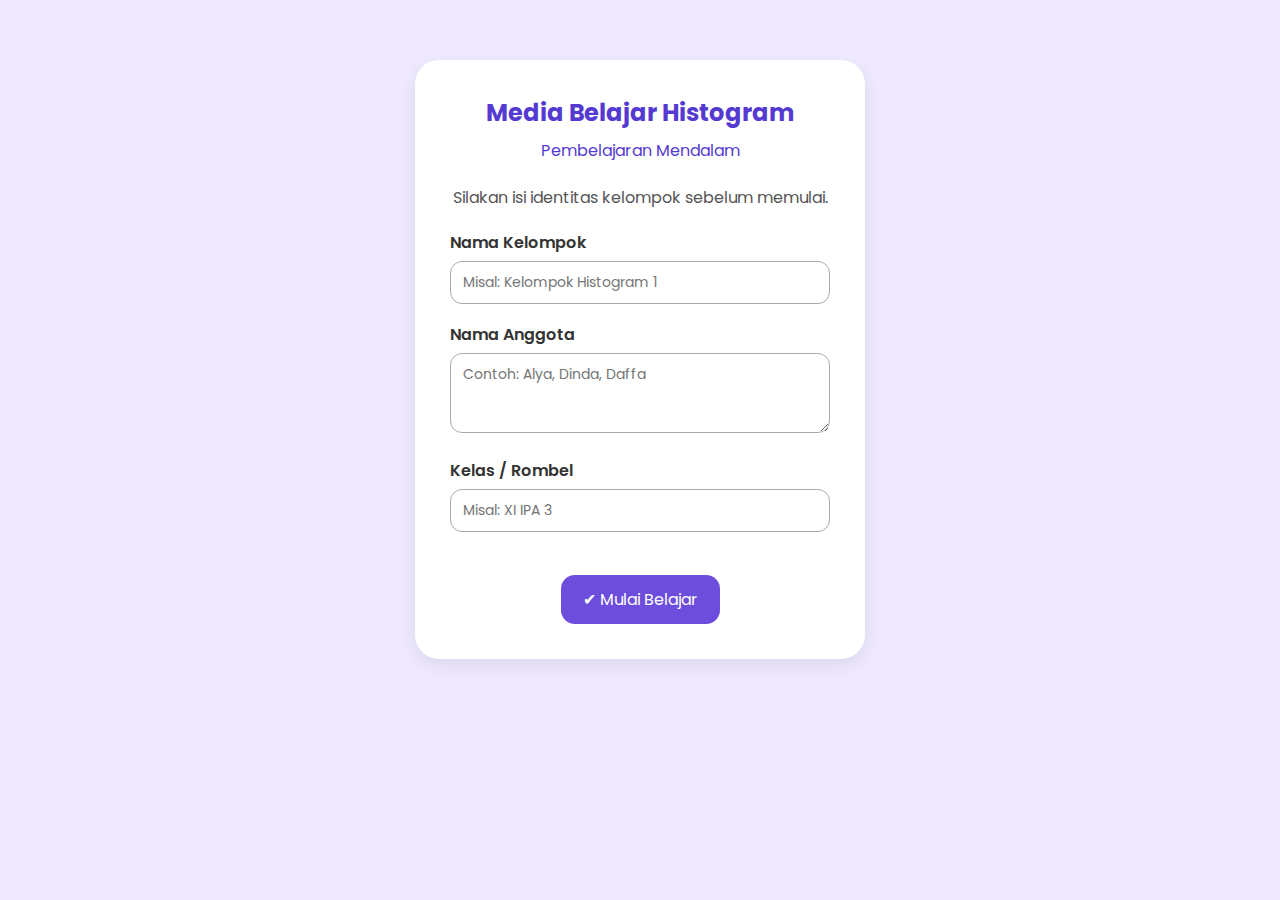
<file: login.html>
<!DOCTYPE html>
<html lang="id">
<head>
    <meta charset="UTF-8">
    <meta name="viewport" content="width=device-width, initial-scale=1.0">
    <title>Login Kelompok</title>
    <link rel="stylesheet" href="style.css">

    <style>
        .login-container {
            max-width: 450px;
            margin: 40px auto;
            background: white;
            padding: 35px;
            border-radius: 24px;
            box-shadow: 0px 6px 18px rgba(0,0,0,0.08);
            text-align: center;
        }
        .login-container h2 {
            margin-bottom: 20px;
            color: #553ad1;
        }
        .inputBox {
            margin-bottom: 18px;
            text-align: left;
        }
        .inputBox label {
            font-weight: 600;
            color: #333;
        }
        .inputBox input, .inputBox textarea {
            width: 100%;
            padding: 10px 12px;
            border-radius: 12px;
            border: 1px solid #aaa;
            margin-top: 6px;
            font-size: 14px;
        }
        .inputBox textarea {
            height: 80px;
            resize: vertical;
        }
    </style>
</head>

<body>

<div class="login-container">

    <h2>Media Belajar Histogram<br><span style="font-size:16px; font-weight:400;">Pembelajaran Mendalam</span></h2>

    <p style="margin-bottom:20px; color:#555;">
        Silakan isi identitas kelompok sebelum memulai.
    </p>

    <div class="inputBox">
        <label>Nama Kelompok</label>
        <input type="text" id="kelompokNama" placeholder="Misal: Kelompok Histogram 1">
    </div>

    <div class="inputBox">
        <label>Nama Anggota</label>
        <textarea id="kelompokAnggota" placeholder="Contoh: Alya, Dinda, Daffa"></textarea>
    </div>

    <div class="inputBox">
        <label>Kelas / Rombel</label>
        <input type="text" id="kelompokKelas" placeholder="Misal: XI IPA 3">
    </div>

    <div class="button" onclick="mulai()">
        ✔ Mulai Belajar
    </div>

</div>

<script>
function mulai() {
    let nama = document.getElementById("kelompokNama").value.trim();
    let anggota = document.getElementById("kelompokAnggota").value.trim();
    let kelas = document.getElementById("kelompokKelas").value.trim();

    if (!nama || !anggota || !kelas) {
        alert("Semua data harus diisi ya!");
        return;
    }

    localStorage.setItem("kelompokNama", nama);
    localStorage.setItem("kelompokAnggota", anggota);
    localStorage.setItem("kelompokKelas", kelas);

    // redirect ke halaman utama
    window.location.href = "index.html";
}
</script>

</body>
</html>
</file>
<file: style.css>
/* =======================================
   STYLE C — FUN SMA VIBES (REVISI FIX)
   ======================================= */

@import url('https://fonts.googleapis.com/css2?family=Poppins:wght@300;400;600;700&display=swap');

* {
    margin: 0;
    padding: 0;
    box-sizing: border-box;
    font-family: 'Poppins', sans-serif;
}

body {
    background: #eee9ff;
    padding: 20px;
    color: #333;
}

/* =======================================
   HEADER
   ======================================= */
header {
    text-align: center;
    margin-bottom: 40px;
}

header h1 {
    font-size: 38px;
    font-weight: 700;
    line-height: 1.3;
    color: #5f44d2;
}

header h1 span {
    font-size: 22px;
    font-weight: 400;
    display: block;
    color: #3f2ea3;
}

.subjudul {
    margin-top: 10px;
    color: #555;
}

/* =======================================
   CARD CONTAINER
   ======================================= */
.cards-container {
    display: grid;
    grid-template-columns: repeat(auto-fit, minmax(260px, 1fr));
    gap: 25px;
    max-width: 1000px;
    margin: auto;
}

.card {
    background: #ffffff;
    padding: 25px;
    border-radius: 20px;
    min-height: 180px;
    position: relative;
    cursor: pointer;
    box-shadow: 0px 6px 15px rgba(0,0,0,0.07);
    transition: 0.3s;
}

.card:hover {
    transform: translateY(-6px);
    box-shadow: 0px 12px 25px rgba(0,0,0,0.15);
}

/* =======================================
   BADGE
   ======================================= */
.badge {
    position: absolute;
    top: -10px;
    right: -10px;
    background: #6a5acd;
    color: white;
    width: 38px;
    height: 38px;
    border-radius: 50%;
    display: flex;
    justify-content: center;
    align-items: center;
    font-weight: 700;
}

/* warna badge */
.purple { background: #6C4DDC; }
.aqua   { background: #7AE7C7; }
.yellow { background: #FFE98E; color: #443300; }
.blue   { background: #7EB6FF; }
.pink   { background: #F9A8D4; }

/* =======================================
   LOCK SYSTEM (FIX TOTAL)
   ======================================= */

.card.locked {
    filter: blur(2px);
    opacity: 0.6;
    pointer-events: none;
    position: relative;
}

.card.locked::after {
    content: "🔒 Terkunci";
    position: absolute;
    inset: 0;
    background: rgba(255,255,255,0.65);
    border-radius: 20px;
    backdrop-filter: blur(4px);
    display: flex;
    align-items: center;
    justify-content: center;
    font-weight: 600;
    font-size: 18px;
    color: #5b4dc0;
}

/* =======================================
   INPUT KODE AKSES (UNTUK INDEX)
   ======================================= */

.kode-akses {
    max-width: 260px;
    margin-bottom: 12px;
}

.kode-akses p {
    font-size: 14px;
    margin-bottom: 6px;
}

.kode-akses input {
    width: 100%;
    padding: 8px 10px;
    border-radius: 10px;
    border: 1px solid #ccc;
    margin-bottom: 8px;
}

.kode-akses button {
    width: 100%;
    background: #6C4DDC;
    color: white;
    padding: 8px;
    border-radius: 10px;
    border: none;
    cursor: pointer;
}

.kode-akses button:hover {
    background: #5940b7;
}

/* =======================================
   DESAIN HALAMAN AKTIVITAS
   ======================================= */

.activity-container {
    max-width: 800px;
    margin: 25px auto;
    background: white;
    padding: 30px;
    border-radius: 20px;
    box-shadow: 0px 6px 15px rgba(0,0,0,0.08);
}

.activity-container h2 {
    text-align: center;
    margin-bottom: 20px;
    color: #553ad1;
}

.button {
    background: #6C4DDC;
    color: white;
    padding: 12px 22px;
    border-radius: 14px;
    text-align: center;
    margin-top: 25px;
    cursor: pointer;
    display: inline-block;
    transition: 0.3s;
}

.button:hover {
    background: #5940b7;
}

/* =======================================
   HOTSPOT (OPSIONAL – TETAP DISIMPAN)
   ======================================= */

.hotspot-container {
    position: relative;
    width: 100%;
    margin-top: 15px;
}

.hotspot-container img {
    width: 100%;
    border-radius: 10px;
}

.hotspot {
    width: 22px;
    height: 22px;
    border-radius: 50%;
    background: rgba(255, 100, 100, 0.8);
    position: absolute;
    cursor: pointer;
    border: 2px solid white;
}

.hotspot.correct {
    background: #4ade80 !important;
}

.hotspot.wrong {
    background: #f87171 !important;
}
</file>
